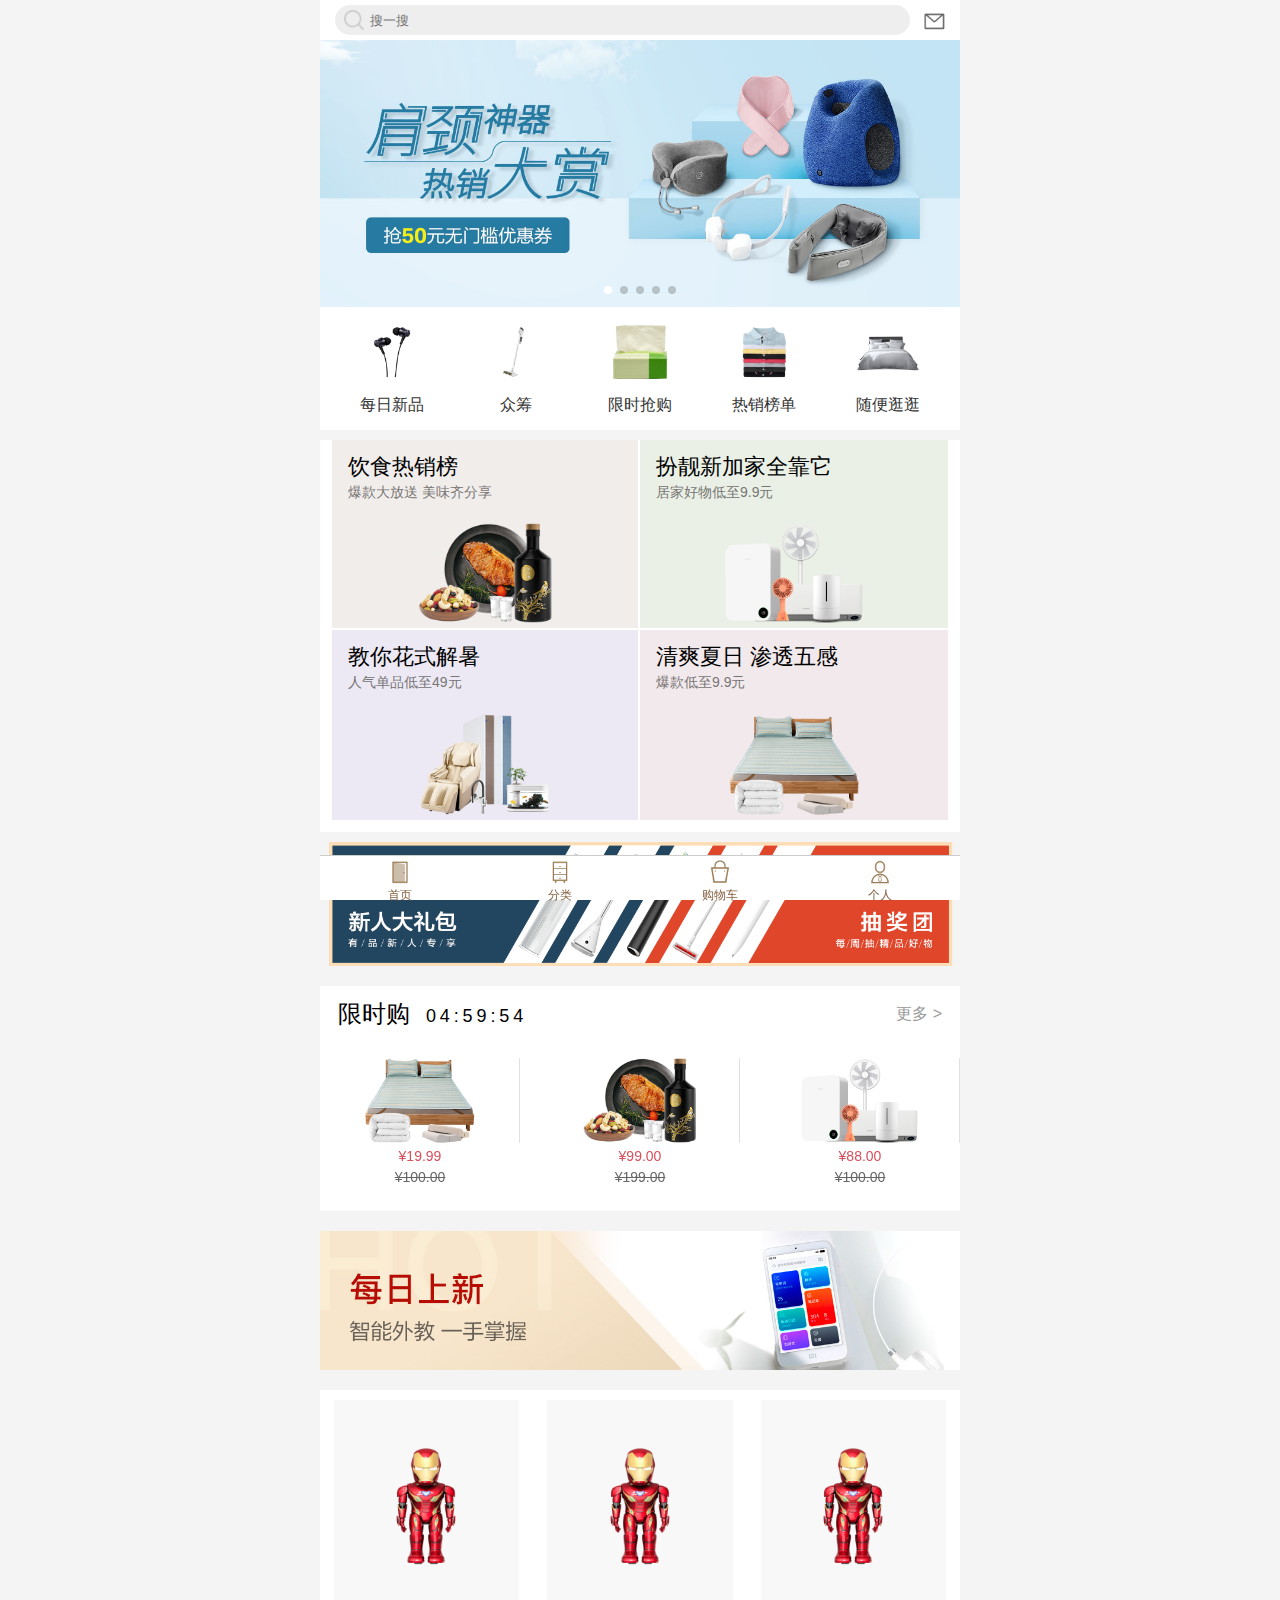
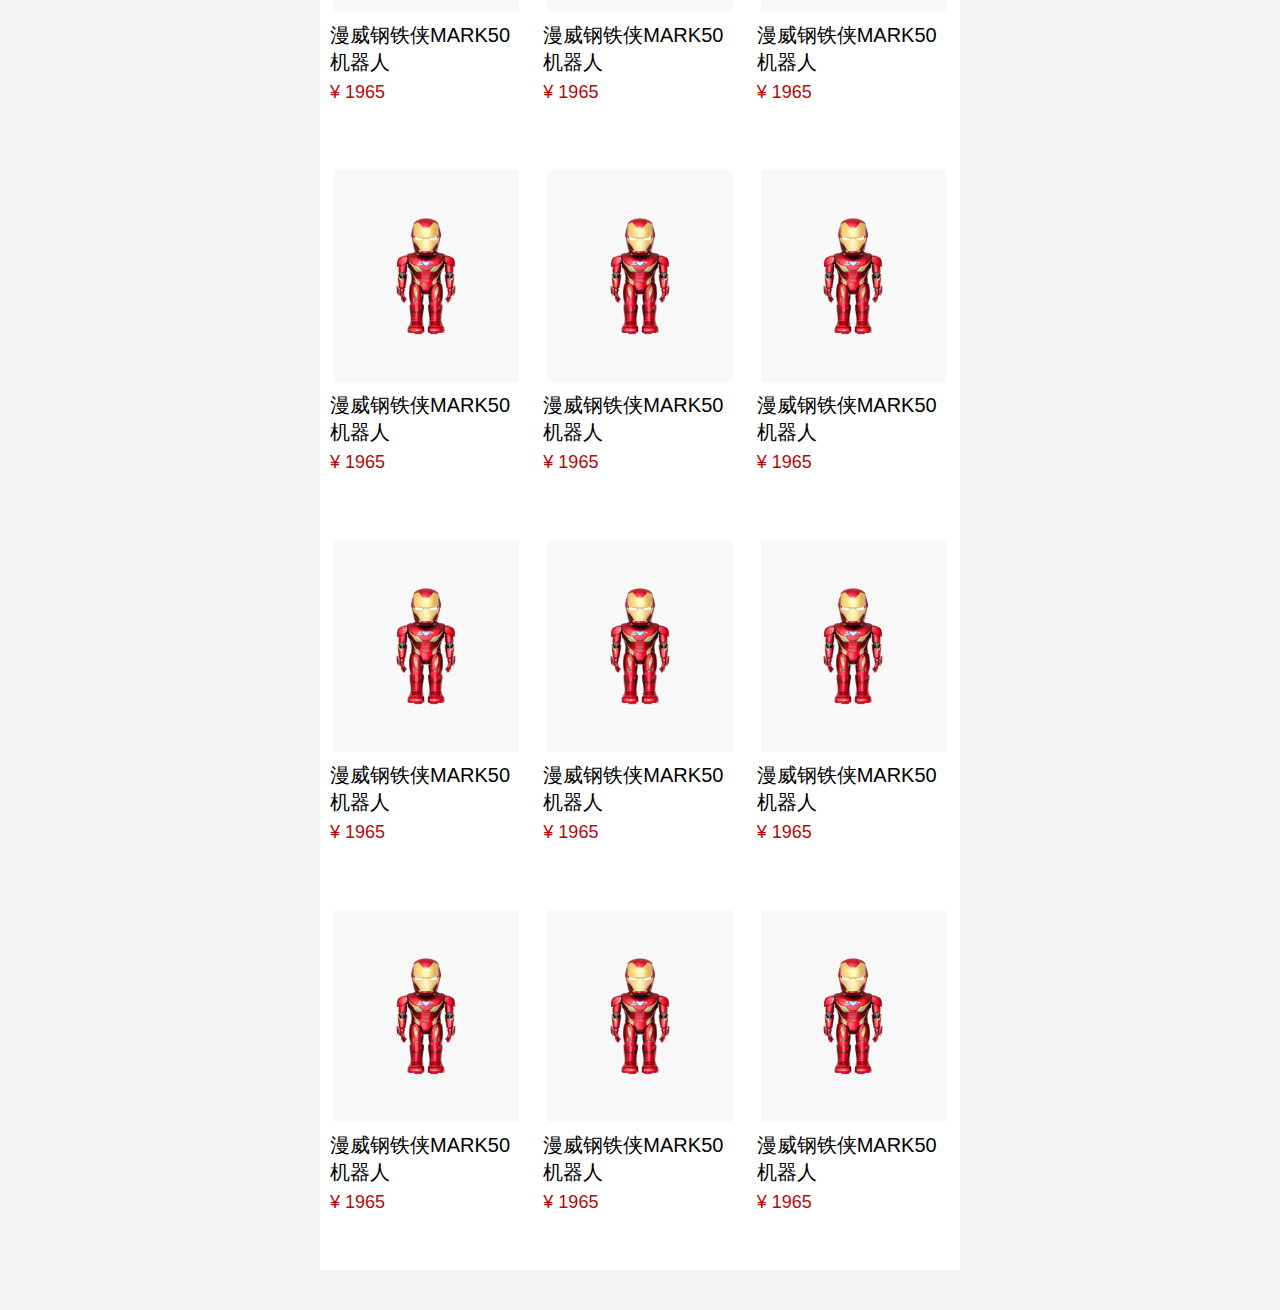
<file: index.html>
<!DOCTYPE html>
<html lang="en">

<head>
	<meta charset="UTF-8">
	<!-- 
		user-scalable 是否缩放
		width=device-width 布局视口与可见视口宽度相同
		initial-scale 初始缩放比列
	 -->
	<meta name="viewport"
		content="width=device-width,user-scalable=no,initial-scale=1.0,maximum-scale=1.0,minimum-scale=1.0" />
	<title>首页</title>
	<link rel="stylesheet" type="text/css" href="./style/base.css">
	<link rel="stylesheet" href="./style/swiper.min.css">
	<link rel="stylesheet" type="text/css" href="./style/index.css">
</head>

<body>
	<div id="layout">
		<!-- 头部 -->
		<header class="header">
			<div class="header_box">
				<form action="#" class="form">
					<span class="icon_search"></span>
					<input type="searchs" placeholder="搜一搜">
				</form>
				<a href="javascript:;" class="navigator-msg-img">
					<img src="./images/std_titlebar_home_message.png" alt="">
				</a>
			</div>
		</header>
		<!-- 轮播图 -->
		<div class="banner swiper-container" id="swiper1">
			<ul class="clearfix swiper-wrapper">
				<li class="swiper-slide"><a href="#"><img src="./images/banner01.jpg" alt=""></a></li>
				<li class="swiper-slide"><a href="#"><img src="./images/banner02.jpg" alt=""></a></li>
				<li class="swiper-slide"><a href="#"><img src="./images/banner03.jpg" alt=""></a></li>
				<li class="swiper-slide"><a href="#"><img src="./images/banner04.jpg" alt=""></a></li>
				<li class="swiper-slide"><a href="#"><img src="./images/banner05.jpg" alt=""></a></li>
			</ul>
			<div class="swiper-pagination" style="width: 100px;float: right">
				<li></li>
				<li></li>
				<li></li>
				<li></li>
				<li></li>
			</div>
			<!--分页器-->
		</div>
		<nav class="nav">
			<ul class="item-tab clearfix">
				<li>
					<a href="#">
						<img src="./images/img-tab01.png" alt="">
						<span>每日新品</span>
					</a>
				</li>
				<li>
					<a href="#">
						<img src="./images/img-tab02.png" alt="">
						<span>众筹</span>
					</a>
				</li>
				<li>
					<a href="#">
						<img src="./images/img-tab03.png" alt="">
						<span>限时抢购</span>
					</a>
				</li>
				<li>
					<a href="#">
						<img src="./images/img-tab04.png" alt="">
						<span>热销榜单</span>
					</a>
				</li>
				<li>
					<a href="#">
						<img src="./images/img-tab05.png" alt="">
						<span>随便逛逛</span>
					</a>
				</li>
			</ul>
		</nav>
		<!-- 商品主体 -->
		<div class="main">
			<!-- 主体分类 -->
			<div class="main-classify">
				<div class="main-item clearfix">
					<div class="main-item-box">
						<h3>饮食热销榜</h3>
						<span>爆款大放送&nbsp;美味齐分享</span>
						<img src="./images/main-top-02.png" alt="">
					</div>
					<div class="main-item-box">
						<h3>扮靓新加家全靠它</h3>
						<span>居家好物低至9.9元</span>
						<img src="./images/main-top-03.png"" alt="">
					</div>
					<div class=" main-item-box">
						<h3>教你花式解暑</h3>
						<span>人气单品低至49元</span>
						<img src="./images/main-top-04.png"" alt="">
					</div>
					<div class=" main-item-box">
						<h3>清爽夏日&nbsp;渗透五感</h3>
						<span>爆款低至9.9元</span>
						<img src="./images/main-top-01.png"" alt="">
					</div>
				</div>
			</div>
			<!-- 广告 -->
			<div class=" main-advertising">
						<img src="./images/main-advertising.png" alt="">
			</div>
					<!-- 限时购 -->
					<section class="product_box">
						<!-- 头部 -->
						<div class="product_box_tit clearfix">
							<div class="f_left">
								<span class="sk_name">限时购</span>
								<!-- <div class="sk_tit_time">
								<i></i>
								<span>09点场</span>
							</div> -->
								<div class="sk_time">
									<span>0</span>
									<span>0</span>
									<span>:</span>
									<span>0</span>
									<span>0</span>
									<span>:</span>
									<span>0</span>
									<span>0</span>
								</div>
							</div>
							<div class="f_right more">更多&nbsp;>
							</div>
						</div>
						<!-- 内容 -->
						<div class="product_box_con swiper-container" id="swiper2">
							<ul class="clearfix swiper-wrapper">
								<li class="swiper-slide">
									<a href="javascript:;"><img src="./images/main-top-01.png" alt=""></a>
									<p>&yen;19.99</p>
									<p>&yen;100.00</p>
								</li>
								<li class="swiper-slide">
									<a href="javascript:;"><img src="./images/main-top-02.png" alt=""></a>
									<p>&yen;99.00</p>
									<p>&yen;199.00</p>
								</li>
								<li class="swiper-slide">
									<a href="javascript:;"><img src="./images/main-top-03.png" alt=""></a>
									<p>&yen;88.00</p>
									<p>&yen;100.00</p>
								</li>
								<li class="swiper-slide">
									<a href="javascript:;"><img src="./images/main-top-04.png" alt=""></a>
									<p>&yen;10.00</p>
									<p>&yen;100.00</p>
								</li>
								<li class="swiper-slide">
									<a href="javascript:;"><img src="./images/main-top-01.png" alt=""></a>
									<p>&yen;10.00</p>
									<p>&yen;100.00</p>
								</li>
								<li class="swiper-slide">
									<a href="javascript:;"><img src="./images/main-top-01.png" alt=""></a>
									<p>&yen;10.00</p>
									<p>&yen;100.00</p>
								</li>
							</ul>
						</div>
					</section>
					<div class=" main-advertising">
						<img src="./images/main-advertising2.png" alt="">
					</div>
					<section class="product-main">
						<ul>
							<li>
								<div class="product-bg">
									<div class="product-img"></div>
								</div>
								<div class="product-tit">漫威钢铁侠MARK50机器人</div>
								<!-- 价格 -->
								<span class="product-price">
									&yen;&nbsp;1965
								</span>
							</li>
							<li>
								<div class="product-bg">
									<div class="product-img"></div>
								</div>
								<div class="product-tit">漫威钢铁侠MARK50机器人</div>
								<!-- 价格 -->
								<span class="product-price">
									&yen;&nbsp;1965
								</span>
							</li>
							<li>
								<div class="product-bg">
									<div class="product-img"></div>
								</div>
								<div class="product-tit">漫威钢铁侠MARK50机器人</div>
								<!-- 价格 -->
								<span class="product-price">
									&yen;&nbsp;1965
								</span>
							</li>
							<li>
								<div class="product-bg">
									<div class="product-img"></div>
								</div>
								<div class="product-tit">漫威钢铁侠MARK50机器人</div>
								<!-- 价格 -->
								<span class="product-price">
									&yen;&nbsp;1965
								</span>
							</li>
							<li>
								<div class="product-bg">
									<div class="product-img"></div>
								</div>
								<div class="product-tit">漫威钢铁侠MARK50机器人</div>
								<!-- 价格 -->
								<span class="product-price">
									&yen;&nbsp;1965
								</span>
							</li>
							<li>
								<div class="product-bg">
									<div class="product-img"></div>
								</div>
								<div class="product-tit">漫威钢铁侠MARK50机器人</div>
								<!-- 价格 -->
								<span class="product-price">
									&yen;&nbsp;1965
								</span>
							</li>
						</ul>
					</section>
					<section class="product-main">
						<ul>
							<li>
								<div class="product-bg">
									<div class="product-img"></div>
								</div>
								<div class="product-tit">漫威钢铁侠MARK50机器人</div>
								<!-- 价格 -->
								<span class="product-price">
									&yen;&nbsp;1965
								</span>
							</li>
							<li>
								<div class="product-bg">
									<div class="product-img"></div>
								</div>
								<div class="product-tit">漫威钢铁侠MARK50机器人</div>
								<!-- 价格 -->
								<span class="product-price">
									&yen;&nbsp;1965
								</span>
							</li>
							<li>
								<div class="product-bg">
									<div class="product-img"></div>
								</div>
								<div class="product-tit">漫威钢铁侠MARK50机器人</div>
								<!-- 价格 -->
								<span class="product-price">
									&yen;&nbsp;1965
								</span>
							</li>
							<li>
								<div class="product-bg">
									<div class="product-img"></div>
								</div>
								<div class="product-tit">漫威钢铁侠MARK50机器人</div>
								<!-- 价格 -->
								<span class="product-price">
									&yen;&nbsp;1965
								</span>
							</li>
							<li>
								<div class="product-bg">
									<div class="product-img"></div>
								</div>
								<div class="product-tit">漫威钢铁侠MARK50机器人</div>
								<!-- 价格 -->
								<span class="product-price">
									&yen;&nbsp;1965
								</span>
							</li>
							<li>
								<div class="product-bg">
									<div class="product-img"></div>
								</div>
								<div class="product-tit">漫威钢铁侠MARK50机器人</div>
								<!-- 价格 -->
								<span class="product-price">
									&yen;&nbsp;1965
								</span>
							</li>
						</ul>
					</section>
				
		</main>
		<footer class="m-footer">
			<div class="m-footer-box">
				<div class="tabbar-item">
					<a href="./index.html">
						<i class="tab-01"></i>
						<span>首页</span>
					</a>
					<a href="./category.html">
						<i class="tab-02"></i>
						<span>分类</span>
					</a>
					<a href="javascript;;">
						<i class="tab-03"></i>
						<span>购物车</span>
					</a>
					<a href="./mine.html">
						<i class="tab-04"></i>
						<span>个人</span>
					</a>
					
				</div>
			</div>
		</footer>
	</div>





	<script src="js/swiper.min.js"> </script>
	<script src="js/common.js"></script>
	<script src="js/index.js"></script>

</body>

</html>
</file>
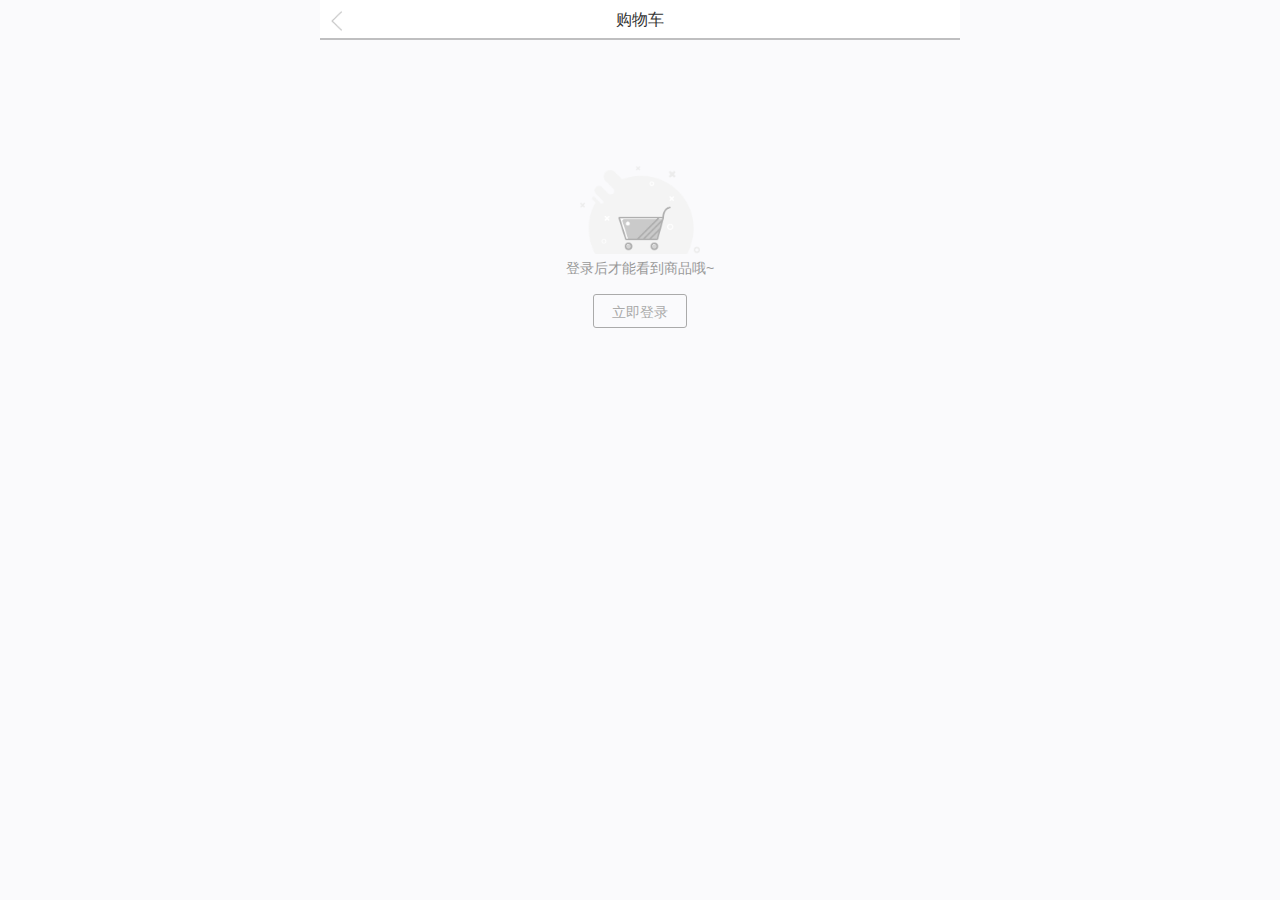
<file: cart.html>
<!DOCTYPE html>
<html lang="en">
<head>
    <meta charset="UTF-8">
    <meta name="viewport"
    content="width=device-width,user-scalable=no,initial-scale=1.0,maximum-scale=1.0,minimum-scale=1.0" />
    <meta http-equiv="X-UA-Compatible" content="ie=edge">
    <title>购物车</title>
    <link rel="stylesheet" href="./style/base.css">
    <link rel="stylesheet" href="./style/cart.css">
</head>
<body>
    <div class="cart-container">
        <header>
            <i><a href="./index.html"></a></i>
            购物车
        </header>
       <main>
           <i></i>
           <p>登录后才能看到商品哦~</p>
           <div class="button">
                <a href="./login.html">立即登录</a>   
            </div>
       </main>
    </div>


</body>
</html>
</file>
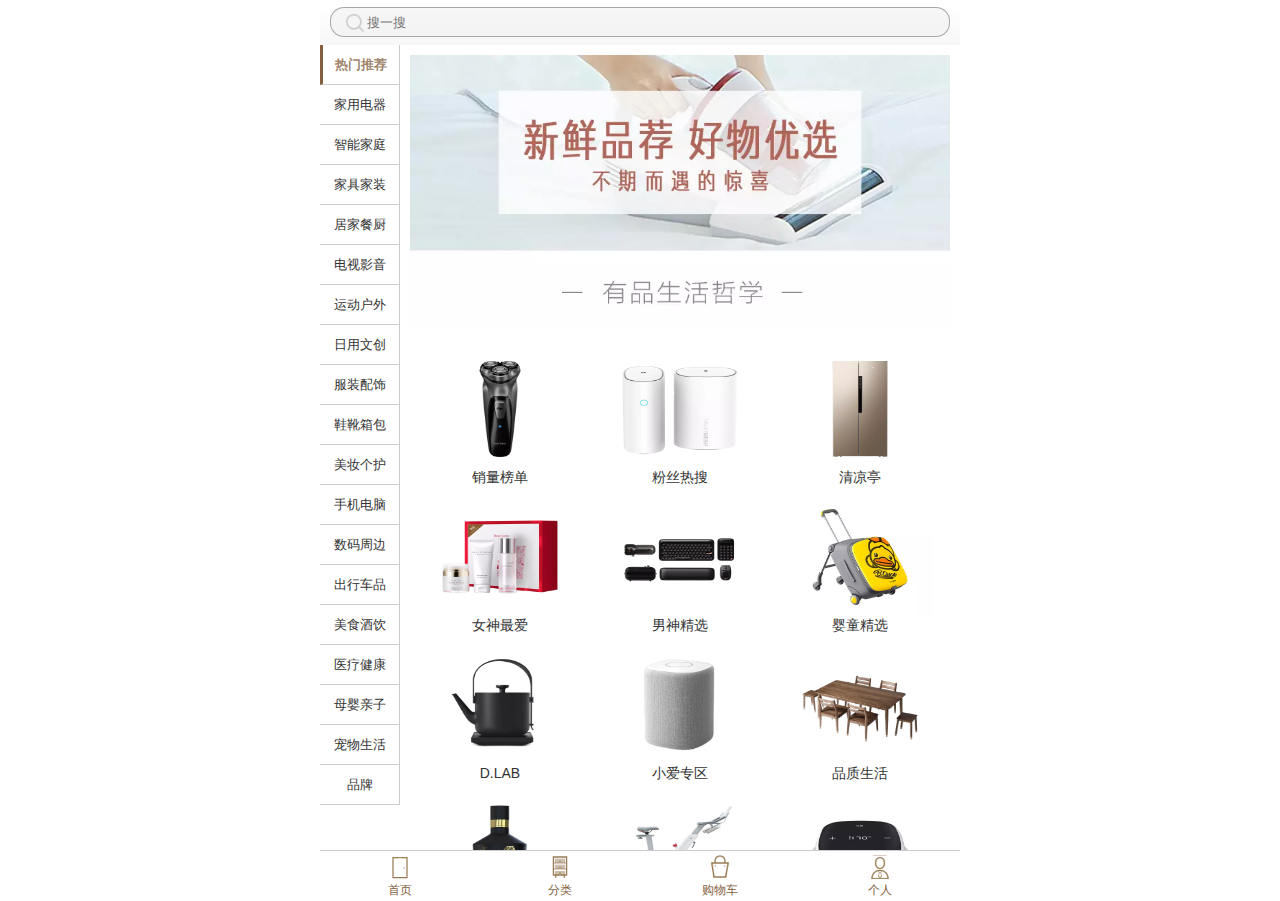
<file: category.html>
<!DOCTYPE html>
<html lang="en">
<head>
	<meta charset="UTF-8">
	<meta name="viewport" content="width=device-width,initial-scale=1.0,maximum-scale=1.0,minimum-scale=1.0,user-scalable=no">
	<title>商品分类</title>
	<link rel="stylesheet" type="text/css" href="style/base.css">
	<link rel="stylesheet" type="text/css" href="style/category.css">
</head>
<body>
	<!-- 顶部通栏 -->
	<header class="hm_topBar">
		<a href="#" class="icon_search"></a>
		<form action="#">
			<input type="search" placeholder="搜一搜">
		</form>
		<!-- <a href="#" class="icon_menu"></a> -->
	</header>
	<div class="hm_category">
		<!-- 一级分类 -->
		<div class="hm_category_left">
			<ul>
				<li class="now"><a href="javascript:;">热门推荐</a></li>
				<li class=""><a href="javascript:;">家用电器</a></li>
				<li class=""><a href="javascript:;">智能家庭</a></li>
				<li class=""><a href="javascript:;">家具家装</a></li>
				<li class=""><a href="javascript:;">居家餐厨</a></li>
				<li class=""><a href="javascript:;">电视影音</a></li>
				<li class=""><a href="javascript:;">运动户外</a></li>
				<li class=""><a href="javascript:;">日用文创</a></li>
				<li class=""><a href="javascript:;">服装配饰</a></li>
				<li class=""><a href="javascript:;">鞋靴箱包</a></li>
				<li class=""><a href="javascript:;">美妆个护</a></li>
				<li class=""><a href="javascript:;">手机电脑</a></li>
				<li class=""><a href="javascript:;">数码周边</a></li>
				<li class=""><a href="javascript:;">出行车品</a></li>
				<li class=""><a href="javascript:;">美食酒饮</a></li>
				<li class=""><a href="javascript:;">医疗健康</a></li>
				<li class=""><a href="javascript:;">母婴亲子</a></li>
				<li class=""><a href="javascript:;">宠物生活</a></li>
				<li class=""><a href="javascript:;">品牌</a></li>
			</ul>
		</div>
		<!-- 二级分类 -->
		<div class="hm_category_right">
			<div class="hm_category_right_box">
				<a href="#" class="banner">
					<img src="images/banner_1.jpg" alt="">
				</a>
				<div class="hot_cat">
					<ul class="clearfix">
						<li>
							<a href="#">
								<img src="images/nv-01.jpg" alt="">
								<p>销量榜单</p>
							</a>
						</li>
						<li>
							<a href="#">
								<img src="images/nv-02.jpg" alt="">
								<p>粉丝热搜</p>
							</a>
						</li>
						<li>
							<a href="#">
								<img src="images/nv-03.jpg" alt="">
								<p>清凉亭</p>
							</a>
						</li>
						<li>
							<a href="#">
								<img src="images/nv-04.jpg" alt="">
								<p>女神最爱</p>
							</a>
						</li>
						<li>
							<a href="#">
								<img src="images/nv-05.jpg" alt="">
								<p>男神精选</p>
							</a>
						</li>
						<li>
							<a href="#">
								<img src="images/nv-06.jpg" alt="">
								<p>婴童精选</p>
							</a>
						</li>
						<li>
							<a href="#">
								<img src="images/nv-07.jpg" alt="">
								<p>D.LAB</p>
							</a>
						</li>
						<li>
							<a href="#">
								<img src="images/nv-08.jpg" alt="">
								<p>小爱专区</p>
							</a>
						</li>
						<li>
							<a href="#">
								<img src="images/nv-09.jpg" alt="">
								<p>品质生活</p>
							</a>
						</li>
						<li>
							<a href="#">
								<img src="images/nv-10.jpg" alt="">
								<p>美酒佳酿</p>
							</a>
						</li>
						<li>
							<a href="#">
								<img src="images/nv-11.jpg" alt="">
								<p>运动健身</p>
							</a>
						</li>
						<li>
							<a href="#">
								<img src="images/nv-12.jpg" alt="">
								<p>健康生活</p>
							</a>
						</li>
					</ul>
				</div>
			</div>
		</div>
		<div class="hm_category_right">
			<div class="hm_category_right_box">
				<a href="#" class="banner">
					<img src="images/banner_2.jpg" alt="">
				</a>
				<div class="hot_cat">
					<ul class="clearfix">
						<li>
							<a href="#">
								<img src="images/nv-01.jpg" alt="">
								<p>销量榜单</p>
							</a>
						</li>
						<li>
							<a href="#">
								<img src="images/nv-02.jpg" alt="">
								<p>粉丝热搜</p>
							</a>
						</li>
						<li>
							<a href="#">
								<img src="images/nv-03.jpg" alt="">
								<p>清凉亭</p>
							</a>
						</li>
						<li>
							<a href="#">
								<img src="images/nv-04.jpg" alt="">
								<p>女神最爱</p>
							</a>
						</li>
						<li>
							<a href="#">
								<img src="images/nv-05.jpg" alt="">
								<p>男神精选</p>
							</a>
						</li>
						<li>
							<a href="#">
								<img src="images/nv-06.jpg" alt="">
								<p>婴童精选</p>
							</a>
						</li>
						<li>
							<a href="#">
								<img src="images/nv-07.jpg" alt="">
								<p>D.LAB</p>
							</a>
						</li>
						<li>
							<a href="#">
								<img src="images/nv-08.jpg" alt="">
								<p>小爱专区</p>
							</a>
						</li>
						<li>
							<a href="#">
								<img src="images/nv-09.jpg" alt="">
								<p>品质生活</p>
							</a>
						</li>
						<li>
							<a href="#">
								<img src="images/nv-10.jpg" alt="">
								<p>美酒佳酿</p>
							</a>
						</li>
						<li>
							<a href="#">
								<img src="images/nv-11.jpg" alt="">
								<p>运动健身</p>
							</a>
						</li>
						<li>
							<a href="#">
								<img src="images/nv-12.jpg" alt="">
								<p>健康生活</p>
							</a>
						</li>
					</ul>
				</div>
			</div>
		</div>
		<div class="hm_category_right">
			<div class="hm_category_right_box">
				<a href="#" class="banner">
					<img src="images/banner_3.jpg" alt="">
				</a>
				<div class="hot_cat">
					<ul class="clearfix">
						<li>
							<a href="#">
								<img src="images/nv-01.jpg" alt="">
								<p>销量榜单</p>
							</a>
						</li>
						<li>
							<a href="#">
								<img src="images/nv-02.jpg" alt="">
								<p>粉丝热搜</p>
							</a>
						</li>
						<li>
							<a href="#">
								<img src="images/nv-03.jpg" alt="">
								<p>清凉亭</p>
							</a>
						</li>
						<li>
							<a href="#">
								<img src="images/nv-04.jpg" alt="">
								<p>女神最爱</p>
							</a>
						</li>
						<li>
							<a href="#">
								<img src="images/nv-05.jpg" alt="">
								<p>男神精选</p>
							</a>
						</li>
						<li>
							<a href="#">
								<img src="images/nv-06.jpg" alt="">
								<p>婴童精选</p>
							</a>
						</li>
						<li>
							<a href="#">
								<img src="images/nv-07.jpg" alt="">
								<p>D.LAB</p>
							</a>
						</li>
						<li>
							<a href="#">
								<img src="images/nv-08.jpg" alt="">
								<p>小爱专区</p>
							</a>
						</li>
						<li>
							<a href="#">
								<img src="images/nv-09.jpg" alt="">
								<p>品质生活</p>
							</a>
						</li>
						<li>
							<a href="#">
								<img src="images/nv-10.jpg" alt="">
								<p>美酒佳酿</p>
							</a>
						</li>
						<li>
							<a href="#">
								<img src="images/nv-11.jpg" alt="">
								<p>运动健身</p>
							</a>
						</li>
						<li>
							<a href="#">
								<img src="images/nv-12.jpg" alt="">
								<p>健康生活</p>
							</a>
						</li>
					</ul>
				</div>
			</div>
		</div>
		<div class="hm_category_right">
			<div class="hm_category_right_box">
				<a href="#" class="banner">
					<img src="images/banner_4.jpg" alt="">
				</a>
				<div class="hot_cat">
					<ul class="clearfix">
						<li>
							<a href="#">
								<img src="images/nv-01.jpg" alt="">
								<p>销量榜单</p>
							</a>
						</li>
						<li>
							<a href="#">
								<img src="images/nv-02.jpg" alt="">
								<p>粉丝热搜</p>
							</a>
						</li>
						<li>
							<a href="#">
								<img src="images/nv-03.jpg" alt="">
								<p>清凉亭</p>
							</a>
						</li>
						<li>
							<a href="#">
								<img src="images/nv-04.jpg" alt="">
								<p>女神最爱</p>
							</a>
						</li>
						<li>
							<a href="#">
								<img src="images/nv-05.jpg" alt="">
								<p>男神精选</p>
							</a>
						</li>
						<li>
							<a href="#">
								<img src="images/nv-06.jpg" alt="">
								<p>婴童精选</p>
							</a>
						</li>
						<li>
							<a href="#">
								<img src="images/nv-07.jpg" alt="">
								<p>D.LAB</p>
							</a>
						</li>
						<li>
							<a href="#">
								<img src="images/nv-08.jpg" alt="">
								<p>小爱专区</p>
							</a>
						</li>
						<li>
							<a href="#">
								<img src="images/nv-09.jpg" alt="">
								<p>品质生活</p>
							</a>
						</li>
						<li>
							<a href="#">
								<img src="images/nv-10.jpg" alt="">
								<p>美酒佳酿</p>
							</a>
						</li>
						<li>
							<a href="#">
								<img src="images/nv-11.jpg" alt="">
								<p>运动健身</p>
							</a>
						</li>
						<li>
							<a href="#">
								<img src="images/nv-12.jpg" alt="">
								<p>健康生活</p>
							</a>
						</li>
					</ul>
				</div>
			</div>
		</div>
		<div class="hm_category_right">
			<div class="hm_category_right_box">
				<a href="#" class="banner">
					<img src="images/banner_5.jpg" alt="">
				</a>
				<div class="hot_cat">
					<ul class="clearfix">
						<li>
							<a href="#">
								<img src="images/nv-01.jpg" alt="">
								<p>销量榜单</p>
							</a>
						</li>
						<li>
							<a href="#">
								<img src="images/nv-02.jpg" alt="">
								<p>粉丝热搜</p>
							</a>
						</li>
						<li>
							<a href="#">
								<img src="images/nv-03.jpg" alt="">
								<p>清凉亭</p>
							</a>
						</li>
						<li>
							<a href="#">
								<img src="images/nv-04.jpg" alt="">
								<p>女神最爱</p>
							</a>
						</li>
						<li>
							<a href="#">
								<img src="images/nv-05.jpg" alt="">
								<p>男神精选</p>
							</a>
						</li>
						<li>
							<a href="#">
								<img src="images/nv-06.jpg" alt="">
								<p>婴童精选</p>
							</a>
						</li>
						<li>
							<a href="#">
								<img src="images/nv-07.jpg" alt="">
								<p>D.LAB</p>
							</a>
						</li>
						<li>
							<a href="#">
								<img src="images/nv-08.jpg" alt="">
								<p>小爱专区</p>
							</a>
						</li>
						<li>
							<a href="#">
								<img src="images/nv-09.jpg" alt="">
								<p>品质生活</p>
							</a>
						</li>
						<li>
							<a href="#">
								<img src="images/nv-10.jpg" alt="">
								<p>美酒佳酿</p>
							</a>
						</li>
						<li>
							<a href="#">
								<img src="images/nv-11.jpg" alt="">
								<p>运动健身</p>
							</a>
						</li>
						<li>
							<a href="#">
								<img src="images/nv-12.jpg" alt="">
								<p>健康生活</p>
							</a>
						</li>
					</ul>
				</div>
			</div>
		</div>
		<div class="hm_category_right">
			<div class="hm_category_right_box">
				<a href="#" class="banner">
					<img src="images/banner_6.jpg" alt="">
				</a>
				<div class="hot_cat">
					<ul class="clearfix">
						<li>
							<a href="#">
								<img src="images/nv-01.jpg" alt="">
								<p>销量榜单</p>
							</a>
						</li>
						<li>
							<a href="#">
								<img src="images/nv-02.jpg" alt="">
								<p>粉丝热搜</p>
							</a>
						</li>
						<li>
							<a href="#">
								<img src="images/nv-03.jpg" alt="">
								<p>清凉亭</p>
							</a>
						</li>
						<li>
							<a href="#">
								<img src="images/nv-04.jpg" alt="">
								<p>女神最爱</p>
							</a>
						</li>
						<li>
							<a href="#">
								<img src="images/nv-05.jpg" alt="">
								<p>男神精选</p>
							</a>
						</li>
						<li>
							<a href="#">
								<img src="images/nv-06.jpg" alt="">
								<p>婴童精选</p>
							</a>
						</li>
						<li>
							<a href="#">
								<img src="images/nv-07.jpg" alt="">
								<p>D.LAB</p>
							</a>
						</li>
						<li>
							<a href="#">
								<img src="images/nv-08.jpg" alt="">
								<p>小爱专区</p>
							</a>
						</li>
						<li>
							<a href="#">
								<img src="images/nv-09.jpg" alt="">
								<p>品质生活</p>
							</a>
						</li>
						<li>
							<a href="#">
								<img src="images/nv-10.jpg" alt="">
								<p>美酒佳酿</p>
							</a>
						</li>
						<li>
							<a href="#">
								<img src="images/nv-11.jpg" alt="">
								<p>运动健身</p>
							</a>
						</li>
						<li>
							<a href="#">
								<img src="images/nv-12.jpg" alt="">
								<p>健康生活</p>
							</a>
						</li>
					</ul>
				</div>
			</div>
		</div>
		<div class="hm_category_right">
			<div class="hm_category_right_box">
				<a href="#" class="banner">
					<img src="images/banner_7.jpg" alt="">
				</a>
				<div class="hot_cat">
					<ul class="clearfix">
						<li>
							<a href="#">
								<img src="images/nv-01.jpg" alt="">
								<p>销量榜单</p>
							</a>
						</li>
						<li>
							<a href="#">
								<img src="images/nv-02.jpg" alt="">
								<p>粉丝热搜</p>
							</a>
						</li>
						<li>
							<a href="#">
								<img src="images/nv-03.jpg" alt="">
								<p>清凉亭</p>
							</a>
						</li>
						<li>
							<a href="#">
								<img src="images/nv-04.jpg" alt="">
								<p>女神最爱</p>
							</a>
						</li>
						<li>
							<a href="#">
								<img src="images/nv-05.jpg" alt="">
								<p>男神精选</p>
							</a>
						</li>
						<li>
							<a href="#">
								<img src="images/nv-06.jpg" alt="">
								<p>婴童精选</p>
							</a>
						</li>
						<li>
							<a href="#">
								<img src="images/nv-07.jpg" alt="">
								<p>D.LAB</p>
							</a>
						</li>
						<li>
							<a href="#">
								<img src="images/nv-08.jpg" alt="">
								<p>小爱专区</p>
							</a>
						</li>
						<li>
							<a href="#">
								<img src="images/nv-09.jpg" alt="">
								<p>品质生活</p>
							</a>
						</li>
						<li>
							<a href="#">
								<img src="images/nv-10.jpg" alt="">
								<p>美酒佳酿</p>
							</a>
						</li>
						<li>
							<a href="#">
								<img src="images/nv-11.jpg" alt="">
								<p>运动健身</p>
							</a>
						</li>
						<li>
							<a href="#">
								<img src="images/nv-12.jpg" alt="">
								<p>健康生活</p>
							</a>
						</li>
					</ul>
				</div>
			</div>
		</div>
		<div class="hm_category_right">
			<div class="hm_category_right_box">
				<a href="#" class="banner">
					<img src="images/banner_8.jpg" alt="">
				</a>
				<div class="hot_cat">
					<ul class="clearfix">
						<li>
							<a href="#">
								<img src="images/nv-01.jpg" alt="">
								<p>销量榜单</p>
							</a>
						</li>
						<li>
							<a href="#">
								<img src="images/nv-02.jpg" alt="">
								<p>粉丝热搜</p>
							</a>
						</li>
						<li>
							<a href="#">
								<img src="images/nv-03.jpg" alt="">
								<p>清凉亭</p>
							</a>
						</li>
						<li>
							<a href="#">
								<img src="images/nv-04.jpg" alt="">
								<p>女神最爱</p>
							</a>
						</li>
						<li>
							<a href="#">
								<img src="images/nv-05.jpg" alt="">
								<p>男神精选</p>
							</a>
						</li>
						<li>
							<a href="#">
								<img src="images/nv-06.jpg" alt="">
								<p>婴童精选</p>
							</a>
						</li>
						<li>
							<a href="#">
								<img src="images/nv-07.jpg" alt="">
								<p>D.LAB</p>
							</a>
						</li>
						<li>
							<a href="#">
								<img src="images/nv-08.jpg" alt="">
								<p>小爱专区</p>
							</a>
						</li>
						<li>
							<a href="#">
								<img src="images/nv-09.jpg" alt="">
								<p>品质生活</p>
							</a>
						</li>
						<li>
							<a href="#">
								<img src="images/nv-10.jpg" alt="">
								<p>美酒佳酿</p>
							</a>
						</li>
						<li>
							<a href="#">
								<img src="images/nv-11.jpg" alt="">
								<p>运动健身</p>
							</a>
						</li>
						<li>
							<a href="#">
								<img src="images/nv-12.jpg" alt="">
								<p>健康生活</p>
							</a>
						</li>
					</ul>
				</div>
			</div>
		</div>
		<div class="hm_category_right">
			<div class="hm_category_right_box">
				<a href="#" class="banner">
					<img src="images/banner_9.jpg" alt="">
				</a>
				<div class="hot_cat">
					<ul class="clearfix">
						<li>
							<a href="#">
								<img src="images/nv-01.jpg" alt="">
								<p>销量榜单</p>
							</a>
						</li>
						<li>
							<a href="#">
								<img src="images/nv-02.jpg" alt="">
								<p>粉丝热搜</p>
							</a>
						</li>
						<li>
							<a href="#">
								<img src="images/nv-03.jpg" alt="">
								<p>清凉亭</p>
							</a>
						</li>
						<li>
							<a href="#">
								<img src="images/nv-04.jpg" alt="">
								<p>女神最爱</p>
							</a>
						</li>
						<li>
							<a href="#">
								<img src="images/nv-05.jpg" alt="">
								<p>男神精选</p>
							</a>
						</li>
						<li>
							<a href="#">
								<img src="images/nv-06.jpg" alt="">
								<p>婴童精选</p>
							</a>
						</li>
						<li>
							<a href="#">
								<img src="images/nv-07.jpg" alt="">
								<p>D.LAB</p>
							</a>
						</li>
						<li>
							<a href="#">
								<img src="images/nv-08.jpg" alt="">
								<p>小爱专区</p>
							</a>
						</li>
						<li>
							<a href="#">
								<img src="images/nv-09.jpg" alt="">
								<p>品质生活</p>
							</a>
						</li>
						<li>
							<a href="#">
								<img src="images/nv-10.jpg" alt="">
								<p>美酒佳酿</p>
							</a>
						</li>
						<li>
							<a href="#">
								<img src="images/nv-11.jpg" alt="">
								<p>运动健身</p>
							</a>
						</li>
						<li>
							<a href="#">
								<img src="images/nv-12.jpg" alt="">
								<p>健康生活</p>
							</a>
						</li>
					</ul>
				</div>
			</div>
		</div>
		<div class="hm_category_right">
			<div class="hm_category_right_box">
				<a href="#" class="banner">
					<img src="images/banner_10.jpg" alt="">
				</a>
				<div class="hot_cat">
					<ul class="clearfix">
						<li>
							<a href="#">
								<img src="images/nv-01.jpg" alt="">
								<p>销量榜单</p>
							</a>
						</li>
						<li>
							<a href="#">
								<img src="images/nv-02.jpg" alt="">
								<p>粉丝热搜</p>
							</a>
						</li>
						<li>
							<a href="#">
								<img src="images/nv-03.jpg" alt="">
								<p>清凉亭</p>
							</a>
						</li>
						<li>
							<a href="#">
								<img src="images/nv-04.jpg" alt="">
								<p>女神最爱</p>
							</a>
						</li>
						<li>
							<a href="#">
								<img src="images/nv-05.jpg" alt="">
								<p>男神精选</p>
							</a>
						</li>
						<li>
							<a href="#">
								<img src="images/nv-06.jpg" alt="">
								<p>婴童精选</p>
							</a>
						</li>
						<li>
							<a href="#">
								<img src="images/nv-07.jpg" alt="">
								<p>D.LAB</p>
							</a>
						</li>
						<li>
							<a href="#">
								<img src="images/nv-08.jpg" alt="">
								<p>小爱专区</p>
							</a>
						</li>
						<li>
							<a href="#">
								<img src="images/nv-09.jpg" alt="">
								<p>品质生活</p>
							</a>
						</li>
						<li>
							<a href="#">
								<img src="images/nv-10.jpg" alt="">
								<p>美酒佳酿</p>
							</a>
						</li>
						<li>
							<a href="#">
								<img src="images/nv-11.jpg" alt="">
								<p>运动健身</p>
							</a>
						</li>
						<li>
							<a href="#">
								<img src="images/nv-12.jpg" alt="">
								<p>健康生活</p>
							</a>
						</li>
					</ul>
				</div>
			</div>
		</div>
		<div class="hm_category_right">
			<div class="hm_category_right_box">
				<a href="#" class="banner">
					<img src="images/banner_11.jpg" alt="">
				</a>
				<div class="hot_cat">
					<ul class="clearfix">
						<li>
							<a href="#">
								<img src="images/nv-01.jpg" alt="">
								<p>销量榜单</p>
							</a>
						</li>
						<li>
							<a href="#">
								<img src="images/nv-02.jpg" alt="">
								<p>粉丝热搜</p>
							</a>
						</li>
						<li>
							<a href="#">
								<img src="images/nv-03.jpg" alt="">
								<p>清凉亭</p>
							</a>
						</li>
						<li>
							<a href="#">
								<img src="images/nv-04.jpg" alt="">
								<p>女神最爱</p>
							</a>
						</li>
						<li>
							<a href="#">
								<img src="images/nv-05.jpg" alt="">
								<p>男神精选</p>
							</a>
						</li>
						<li>
							<a href="#">
								<img src="images/nv-06.jpg" alt="">
								<p>婴童精选</p>
							</a>
						</li>
						<li>
							<a href="#">
								<img src="images/nv-07.jpg" alt="">
								<p>D.LAB</p>
							</a>
						</li>
						<li>
							<a href="#">
								<img src="images/nv-08.jpg" alt="">
								<p>小爱专区</p>
							</a>
						</li>
						<li>
							<a href="#">
								<img src="images/nv-09.jpg" alt="">
								<p>品质生活</p>
							</a>
						</li>
						<li>
							<a href="#">
								<img src="images/nv-10.jpg" alt="">
								<p>美酒佳酿</p>
							</a>
						</li>
						<li>
							<a href="#">
								<img src="images/nv-11.jpg" alt="">
								<p>运动健身</p>
							</a>
						</li>
						<li>
							<a href="#">
								<img src="images/nv-12.jpg" alt="">
								<p>健康生活</p>
							</a>
						</li>
					</ul>
				</div>
			</div>
		</div>
		<div class="hm_category_right">
			<div class="hm_category_right_box">
				<a href="#" class="banner">
					<img src="images/banner_12.jpg" alt="">
				</a>
				<div class="hot_cat">
					<ul class="clearfix">
						<li>
							<a href="#">
								<img src="images/nv-01.jpg" alt="">
								<p>销量榜单</p>
							</a>
						</li>
						<li>
							<a href="#">
								<img src="images/nv-02.jpg" alt="">
								<p>粉丝热搜</p>
							</a>
						</li>
						<li>
							<a href="#">
								<img src="images/nv-03.jpg" alt="">
								<p>清凉亭</p>
							</a>
						</li>
						<li>
							<a href="#">
								<img src="images/nv-04.jpg" alt="">
								<p>女神最爱</p>
							</a>
						</li>
						<li>
							<a href="#">
								<img src="images/nv-05.jpg" alt="">
								<p>男神精选</p>
							</a>
						</li>
						<li>
							<a href="#">
								<img src="images/nv-06.jpg" alt="">
								<p>婴童精选</p>
							</a>
						</li>
						<li>
							<a href="#">
								<img src="images/nv-07.jpg" alt="">
								<p>D.LAB</p>
							</a>
						</li>
						<li>
							<a href="#">
								<img src="images/nv-08.jpg" alt="">
								<p>小爱专区</p>
							</a>
						</li>
						<li>
							<a href="#">
								<img src="images/nv-09.jpg" alt="">
								<p>品质生活</p>
							</a>
						</li>
						<li>
							<a href="#">
								<img src="images/nv-10.jpg" alt="">
								<p>美酒佳酿</p>
							</a>
						</li>
						<li>
							<a href="#">
								<img src="images/nv-11.jpg" alt="">
								<p>运动健身</p>
							</a>
						</li>
						<li>
							<a href="#">
								<img src="images/nv-12.jpg" alt="">
								<p>健康生活</p>
							</a>
						</li>
					</ul>
				</div>
			</div>
		</div>
	</div>
	<footer class="m-footer">
		<div class="m-footer-box">
			<div class="tabbar-item">
				<a href="./index.html">
					<i class="tab-01"></i>
					<span>首页</span>
				</a>
				<a href="./category.html">
					<i class="tab-02"></i>
					<span>分类</span>
				</a>
				<a href="javascript;;">
					<i class="tab-03"></i>
					<span>购物车</span>
				</a>
				<a href="./mine.html">
					<i class="tab-04"></i>
					<span>个人</span>
				</a>
				
			</div>
		</div>
	</footer>
	<script type="text/javascript" src="js/common.js"></script>
	<script type="text/javascript" src="js/swipe.js"></script>
	<script type="text/javascript" src="js/category.js"></script>
</body>
</html>
</file>
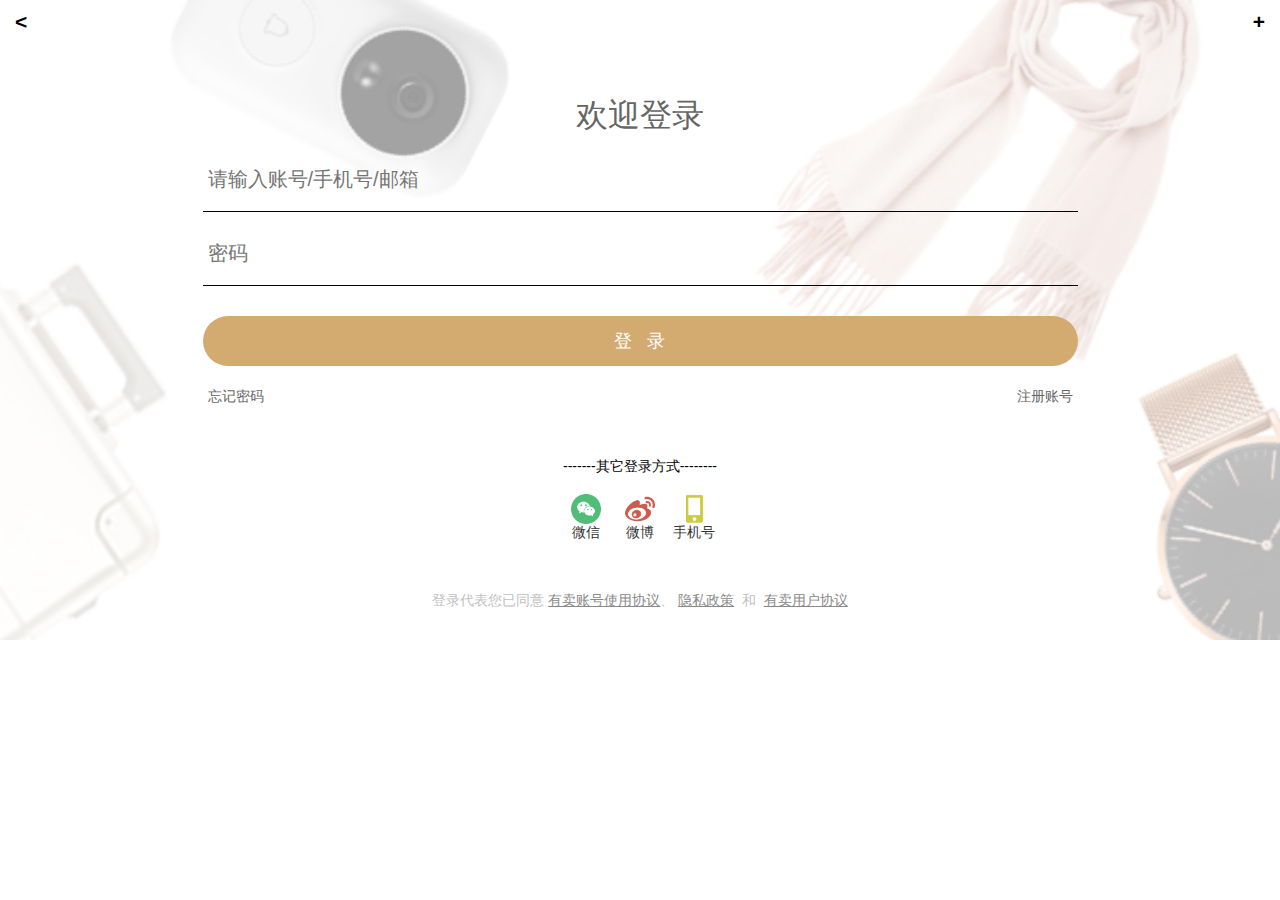
<file: login.html>
<!DOCTYPE html>
<html lang="en">
<head>
	<meta charset="UTF-8">
	<!-- 
		user-scalable 是否缩放
		width=device-width 布局视口与可见视口宽度相同
		initial-scale 初始缩放比列
	 -->
	<meta name="viewport" content="width=device-width,user-scalable=no,initial-scale=1.0,maximum-scale=1.0,minimum-scale=1.0"/>
	<title>登录</title>
	<link rel="stylesheet" type="text/css" href="./style/base.css">
	<link rel="stylesheet" type="text/css" href="./style/login.css">
</head>
<body>
	<!-- 登录页面主体 -->
	<div class="ym_layout">
		<!-- 头部 -->
		<div class="ym_header clearfix" >
			<h2 class="f_left">&lt;</h2>
			<h2 class="f_right">+</h2>
		</div>
		<!-- 中间表单 -->
		<div class="ym_main">
			<div class="ym_title">
				<p>欢迎登录</p>
			</div>
			<div class="ym_form">
				<input type="text" placeholder="请输入账号/手机号/邮箱"
				class="user">
				<input type="text" placeholder="密码" class="pwd">
			</div>
			<div class="ym_sign">
				<button>登&nbsp;&nbsp;&nbsp;录</button>
			</div>
			<span class="ym_other clearfix">
				<span class="f_left">忘记密码</span>
				<span class="f_right">注册账号</span>
			</span>
		</div>
		<!-- 第三方登录 -->
		<div class="ym_quick">
			<div class="quick_header">
				<p>-------其它登录方式--------</p>
			</div>
			<div class="login-links">
				<a href="#" title="微信登录">
					<i><img src="./images/weixin.png" alt=""></i>
					微信
				</a>
				<a href="#" title="微博登录">
					<i><img src="./images/weibo.png" alt=""></i>
					微博
				</a>
				<a href="#" title="手机号登录">
					<i><img src="./images/shouji.png" alt=""></i>
					手机号
				</a>
			</div>
		</div>
		<div class="footer">
			<p>
				登录代表您已同意
				<a href="#">有卖账号使用协议</a>、
				<a href="#">隐私政策</a>
				&nbsp;和&nbsp;
				<a href="#">有卖用户协议</a>
			</p>
		</div>
	</div>
</body>
</html>
</file>
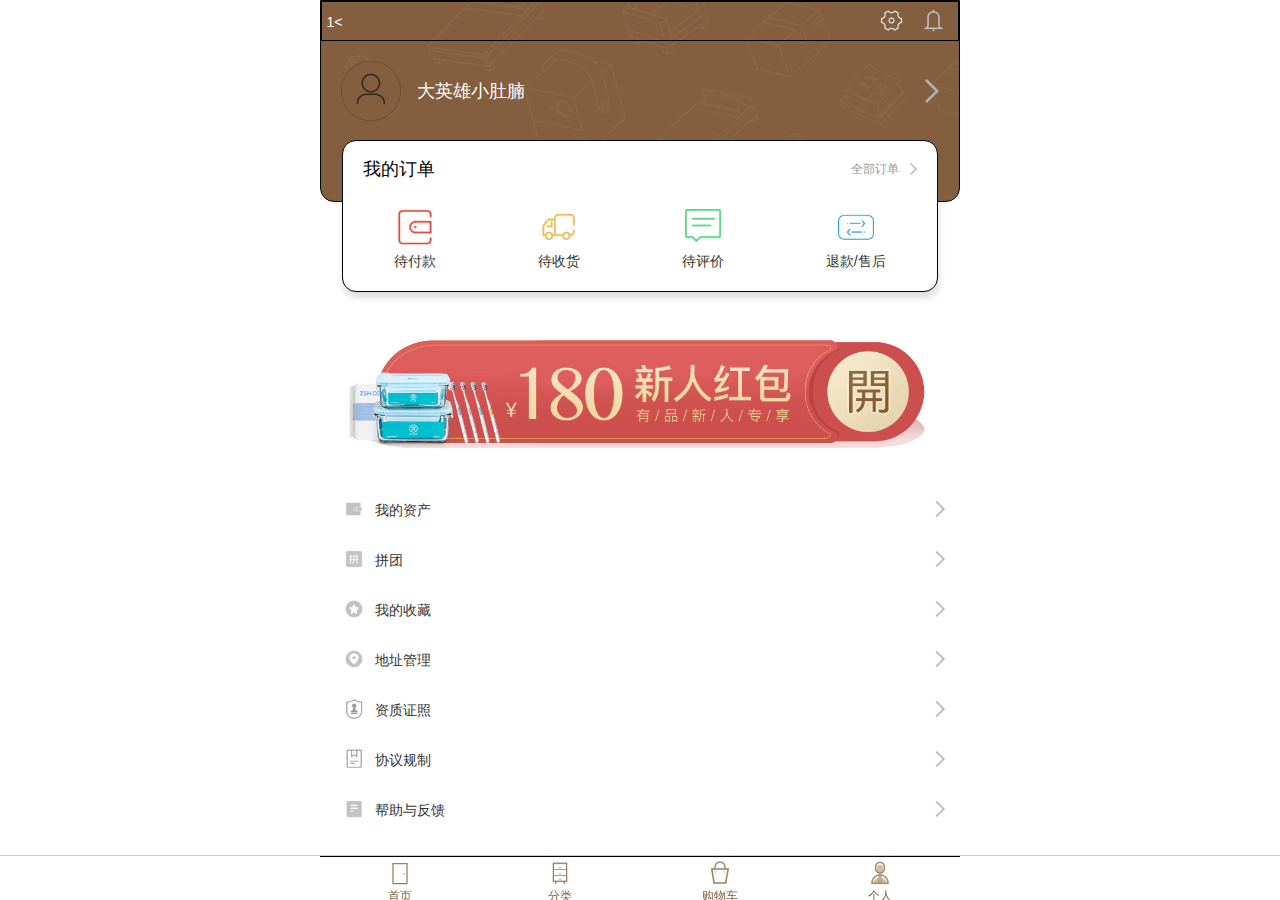
<file: mine.html>
<!DOCTYPE html>
<html lang="en">

<head>
	<meta charset="UTF-8">
	<!-- 
		user-scalable 是否缩放
		width=device-width 布局视口与可见视口宽度相同
		initial-scale 初始缩放比列
	 -->
	<meta name="viewport"
		content="width=device-width,user-scalable=no,initial-scale=1.0,maximum-scale=1.0,minimum-scale=1.0" />
	<title>个人中心</title>
	<link rel="stylesheet" type="text/css" href="./style/base.css">
	<link rel="stylesheet" type="text/css" href="./style/mine.css">
</head>

<body>

	<div id="mine">
		<!-- 主体 -->
		<div class="m-container">
			<div class="m-box">
				<!-- 头部 -->
				<header>
					<div class="m-setting clearfix">
						<i class="f_left">1&lt;</i>
						<i><img src="./images/setting.png" alt=""></i>
						<i><img src="./images/icon_inform.png" alt=""></i>
					</div>
					<!-- 账号命名 -->
					<div class="m-information clearfix">
						<i class="m-avater f_left">
							<img src="./images/icon_default_head_portrait.png" alt="">
						</i>
						<span class="m-title">大英雄小肚腩</span>
						<span class="m-right-arrow f_right">
							<img src="./images/right_arrow.png" alt="">
						</span>
					</div>
				</header>
				<!-- 我的订单 -->
				<div class="m-order">
					<div class="m-order-title clearfix">
						<span class="f_left">我的订单</span>
						<span class="f_right">
							全部订单
							<i><img src="./images/right_arrow.png" alt=""></i>
						</span>
					</div>
					<ul class="m-order-main">
						<li>
							<a href="javascript;;">
								<i>
									<img src="./images/personal_icon_paid.png" alt="">
								</i>
								待付款
							</a>
						</li>
						<li>
							<a href="javascript;;">
								<i>
									<img src="./images/personal_icon_receipt.png" alt="">
								</i>
								待收货
							</a>
						</li>
						<li>
							<a href="javascript;;">
								<i>
									<img src="./images/personal_icon_received_goods.png" alt="">
								</i>
								待评价
							</a>
						</li>
						<li>
							<a href="javascript;;">
								<i>
									<img src="./images/personal_icon_return_goods.png" alt="">
								</i>
								退款/售后
							</a>
						</li>
					</ul>
				</div>
			</div>
			<!-- 优惠 -->
			<div class="m-offer">
				<img src="./images/personal_Redpacket.png" alt="">
			</div>
			<!-- 功能 -->
			<div class="m-features">
				<ul>
					<li>
						<a href="javascript;;">
							<img src="./images/personal_icon_assets.png" alt="">
							我的资产
							<i><img src="./images/right_arrow.png" alt=""></i>
						</a>
					</li>
					<li>
						<a href="javascript;;">
							<img src="./images/pin_logo.jpg" alt="">
							拼团
							<i><img src="./images/right_arrow.png" alt=""></i>
						</a>
					</li>
					<li>
						<a href="javascript;;">
							<img src="./images/personal_icon_collection.png" alt="">
							我的收藏
							<i><img src="./images/right_arrow.png" alt=""></i>
						</a>
					</li>
					<li>
						<a href="javascript;;">
							<img src="./images/personal_icon_address.png" alt="">
							地址管理
							<i><img src="./images/right_arrow.png" alt=""></i>
						</a>
					</li>
					<li>
						<a href="javascript;;">
							<img src="./images/mijiashop_icon_more_qualifi.png" alt="">
							资质证照
							<i><img src="./images/right_arrow.png" alt=""></i>
						</a>
					</li>
					<li>
						<a href="javascript;;">
							<img src="./images/mijiashop_icon_more_protocol.png" alt="">
							协议规制
							<i><img src="./images/right_arrow.png" alt=""></i>
						</a>
					</li>
					<li>
						<a href="javascript;;">
							<img src="./images/personal_icon_feedback.png" alt="">
							帮助与反馈
							<i><img src="./images/right_arrow.png" alt=""></i>
						</a>
					</li>
				</ul>
			</div>
			<footer class="m-footer">
				<div class="m-footer-box">
					<div class="tabbar-item">
						<a href="./index.html">
							<i class="tab-01"></i>
							<span>首页</span>
						</a>
						<a href="./category.html">
							<i class="tab-02"></i>
							<span>分类</span>
						</a>
						<a href="javascript;;">
							<i class="tab-03"></i>
							<span>购物车</span>
						</a>
						<a href="./mine.html">
							<i class="tab-04"></i>
							<span>个人</span>
						</a>
						
					</div>
				</div>
			</footer>
		</div>
	</div>

</body>

</html>
</file>
<file: style/base.css>
/*
	重置
 */
* {
	padding: 0px;
	margin: 0px auto;
	box-sizing: border-box;
	-webkit-tap-highlight-color: transparent;   /*消除移动端默认的点击高亮效果*/
	-webkit-box-sizing: border-box; 
}
html,body {
	width: 100%;
}
body {
	font-size: 14px;
	font-family: "MicroSoft YaHei",sans-serif; /*设备默认字体*/
}
a {
	color: #333;
	text-decoration: none;
	display: inline-block;
}
a:hover {
	text-decoration: none;
}
ul , ol {
	list-style: none;
}
i {
	font-style:normal;
}
a,button,input,optgroup,select,textarea{

	-webkit-tap-highlight-color: rgba(0,0,0,0);
	
}
/* input {
	border: none;
	去掉input的框
	outline: none;
	appearance 去掉移动端默认的表单样式
	-webkit-appearance:none;
} */
/*通用 css */
.clearfix::before,
.clearfix::after{
	content: "";
	height: 0;
	line-height: 0;
	display: block;
	visibility: hidden;
	clear: both;
}
.f_left {
	float: left;
}
.f_right {
	float: right;
}
.do_a {
	color: #ABC0CE;
}
</file>
<file: style/index.css>
body {
	background: #F4F4F4;
}
#layout {
	width: 100%;
	max-width: 640px;
	min-width: 300px;
	padding: 40px 0;
}

.header {
	position: fixed;
	top: 0px;
	width: 100%;
	height: 40px;
	z-index: 1000;
	background: #fff;
	max-width: 640px;
	min-width: 300px;
}

.header>.header_box {
	width: 100%;
	height: 40px;
	max-width: 640px;
	min-width: 300px;
	position: relative;
}

/* .header_box .icon_logo {
	display: block;
	width: 60px;
	height: 36px;
	position: absolute;
	top: 4px;
	left: 10px;
	background-position:0 -103px;
} */
.header_box .form {
	width: 100%;
	height: 40px;
	position: relative;
	padding-left: 15px;
	padding-right: 50px;
	
}

.header_box .form>input {
	width: 100%;
	height: 30px;
	border-radius: 15px;
	margin-top: 5px;
	padding-left: 35px;
	outline: none;
	border: none;
	background: #EEEEEE;

}

.icon_search {
	display: block;
	position: absolute;
	width: 20px;
	height: 20px;
	top: 10px;
	left: 24px;
	background: url("../images/home_search.png") no-repeat;
	background-size: 100%;
	z-index: 3;
}

.header_box .navigator-msg-img {
	width: 42px;
	height: 42px;
	position: absolute;
	right: 5px;
	top: 0px;
	z-index: 4;
}

.header_box .navigator-msg-img img {
	width: 100%;
}

/* 轮播图 */
.banner {
	width: 100%;
	position: relative;
	overflow: hidden;
}
.swiper-wrapper .swiper-slide a {
	display: block;
	width: 100%;
}
.swiper-wrapper .swiper-slide img {
	display: block;
	width: 100%;
}
/* 分页器 */
.swiper-pagination-bullets {
	right: 0;
}
.swiper-pagination-bullet-active {
	background: #fff;
}
/* 导航栏 */
.nav {
	width: 100%;
	padding: 14px 10px;
	/* border-bottom: 1px solid; */
	background: #fff;
	margin-bottom: 10px;
}
.nav .item-tab {
	width: 100%;
	/* background: pink; */
}
.nav .item-tab li {
	width: 20%;
	float: left;
}
.nav .item-tab li a {
	display: block;
	width: 100%;
	text-align: center;
	/* border: 1px solid; */
	font-size: 16px;
}
.nav .item-tab li a img {
	display: block;
	width: 62px;
	height: 62px;
	/* border: 1px solid; */
	margin-bottom: 12px;
}

/* 主体 */
.main {
	width: 100%;
	/* border: 1px solid; */
}
.main .main-classify {
	width: 100%;
	padding:0 12px 12px;
	background: #fff;
	margin-bottom: 10px;
}
.main .main-classify .main-item {
	width: 100%;
	/* border: 1px solid; */
	box-sizing: border-box;


}
.main-item .main-item-box{
	width: 50%;
	height: 190px;
	/* background: pink; */
	/* border: 1px solid; */
	float: left;
	position: relative;
	padding: 12px 0 0 0px;
}
.main-item .main-item-box img {
	display: block;
	width: 150px;
	height: 100px;
	/* border: 1px solid; */
	position: absolute;
	bottom: 5px;
	left: 0px;
	right: 0;
}
.main-item .main-item-box:nth-child(1) {
	background: #F0EDEB;
	border-right: 2px solid #fff;
	border-bottom: 2px solid #fff;
}
.main-item .main-item-box:nth-child(2) {
	background: #EAF0E6;
	border-bottom: 2px solid #fff;
}
.main-item .main-item-box:nth-child(3) {
	background: #ECE9F4;
	border-right: 2px solid #fff;
}
.main-item .main-item-box:nth-child(4) {
	background: #F1E9EB;
}
.main-item .main-item-box h3 {
	font-size: 22px;
	font-weight: 400;
	margin-bottom: 2px;
	margin-left: 16px;
}
.main-item .main-item-box span {
	color: rgba(80, 77, 77, 0.774);
	margin-left: 16px;
}
/* 广告 */
.main .main-advertising img {
	display: block;
	width: 100%;
	margin-bottom: 20px;
}

/*限时购*/
.main .product_box {
	/* border: 1px solid; */
	width: 100%;
	padding-bottom: 10px;
	background: #fff;
	margin-bottom: 20px;
}
.product_box .product_box_tit {
	/* border: 1px solid; */
	padding: 12px 18px;
	width: 100%;
	max-width: 640px;
	min-width: 300px;
}
.product_box_tit .sk_name,.sk_tit_time,.sk_time {
	display: inline-block;
}
.product_box_tit .sk_name {
	font-size: 24px;
	margin-right: 12px;
}
.product_box_tit .sk_time  span{
	/* border: 1px solid; */
	font-size: 18px;
}
.product_box_tit .more {
	margin-top: 6px;
	color: #999999;
	font-size: 16px;
}
/*商品内容*/
.product_box > .product_box_con {
	width: 100%;
	padding: 16px 0 16px 0;
	max-width: 640px;
	min-width: 300px;

}
.product_box > .product_box_con > ul {
	width: 100%;
	/* display: flex; */
}
.product_box > .product_box_con > ul > li {
	float: left;
	width: 33.3333%;
	text-align: center;
}
.product_box > .product_box_con > ul > li > a {
	display: block;
	width: 100%;
	border-right: 1px solid #e0e0e0;
}
.product_box > .product_box_con > ul > li:last-child > a {
	border-right: 0px;
}
.product_box > .product_box_con > ul > li > a > img {
	display: block;
	width: 64%;
	margin: 0 auto;
}
/* 
	E.first-of-type 选择E同类型的同级的第一个元素
	E.last-of-type 选择E同类型的同级的最后一个元素
	E.first-of-type 选择E同类型的同级的第一个元素
*/
.product_box > .product_box_con > ul > li > p:first-of-type {
	color: #d8505c;
	padding-top: 5px;
}
.product_box > .product_box_con > ul > li > p:last-of-type {
	text-decoration: line-through;  /*删除线 */
	color: #666;
	padding-top: 5px;
}
/* 商品中部 */
.main .product-main {
	width: 100%;
	/* height: 700px; */
	/* border: 1px solid; */

}
.main .product-main ul {
	width: 100%;
	display: flex;
	display: -webkit-flex; /* Safari */
	flex-wrap: wrap;
	background: #fff;

}
.main .product-main ul li{
	width: 33.33%;
	height: 370px;
	/* border: 1px solid; */
	padding: 10px;
	text-align: left;
}
.main .product-main .product-bg {
	width: 96%;
	height: 212px;;
	background: #F8F8F8;
	margin-bottom: 10px;
	box-sizing: border-box;
	padding-top: 32px;
}
.product-bg .product-img {
	width: 80%;
	height: 160px;
	/* border: 1px solid; */
	background: url(../images/portarit-2.png) no-repeat;
	background-size: 100%;
}
.main .product-main .product-tit {
	font-size: 20px;
	margin-bottom: 6px;
}
.main .product-main .product-price {
	font-size: 18px;
	color: #B60909;
}



/*--------------- 底部----------------  */
.m-footer {
	position: fixed;
	bottom: 0px;
	left: 0px;
	right: 0px;
	width: 100%;
	height: 45px;
	z-index: 1000;
	background:#fff;
	max-width: 640px;
	min-width: 300px;
	border-top: 1px solid #ccc;
} 
.m-footer .m-footer-box {
	width: 100%;
	height: 50px;
	max-width: 640px;
	min-width: 300px;
}
.m-footer-box .tabbar-item {
	width: 100%;
	height: 50px;
	/* border-top: 1px solid; */
	display: flex;
}
.tabbar-item a  {
	width: 25%;
	height: 50px;
	/* border-right: 1px solid; */
	text-align: center;
}
.tabbar-item a span {
	display: inline-block;
	margin-top: 4px;
	padding: 0px;
	font-family: Arial, Helvetica, sans-serif;
	font-size: 12px;
	color: rgb(132, 95, 63);
	line-height: 14.4px;
}
.tabbar-item a i{
	display: block;
	width: 24px;
	height: 24px;
	/* border: 1px solid; */
	margin-top: 4px;
	/* 居中 */
	/* display:table-cell;
    text-align:center;
	vertical-align:middle; */
}
.tabbar-item .tab-01 {
	background: url("../images/img.png");
	background-position: 0 -24px;
	background-size: 100%;
}
.tabbar-item .tab-02 {
	background: url("../images/img.png");
	background-position: 0 -48px;
	background-size: 100%;
}
.tabbar-item .tab-03 {
	background: url("../images/img.png");
	background-position: 0 -144px;
	background-size: 100%;
}
.tabbar-item .tab-04 {
	background: url("../images/img.png");
	background-position: 0 -191px;
	background-size: 100%;
}
</file>
<file: style/cart.css>
html,body {
    height: 100%;
    background: #FAFAFC;

}
.cart-container {
	height: 100%;
	width: 100%;
	max-width: 640px;
    min-width: 300px;
    height: 100%;
}
header {
    width: 100%;
    height: 40px;
    background: #fff;
    /* border: 1px solid; */
    line-height: 40px;
    text-align: center;
    color: #333333;
    /* padding-left: 10px; */
    font-size: 16px;
    border-bottom: 2px solid #BFBFC0;
    position: relative;
    /* font-weight: 400; */
}
header i {
    display: block;
    position: absolute;
    width: 22px;
    height: 22px;
    /* border: 1px solid; */
    top: 10px;
    left: 6px;
    
}
header i a{
    display: block;
    width: 100%;
    height: 22px;
    background: url(../images/left_arrow.png) no-repeat;
    background-size: 100%;
}
main {
    width: 100%;
    height: 340px;
    position: relative;
    text-align: center;
}
main i {
    width: 120px;
    height: 88px;
    position: absolute;
    /* border: 1px solid; */
    background: url(../images/cart_empty.png);
    background-size: 100%;
    top:50%;
    left:50%;
    transform: translate(-50%, -50%);
}
main p {
    position: absolute;
    top:50%;
    left:50%;
    transform: translate(-50%, 50px);
    color: #999999;
}
main .button {
    position: absolute;
    display: block;
    width: 94px;
    height: 34px;
    line-height: 34px;
    border: 1px solid #AAAAAA;
    border-radius: 3px;
    left: 1px;
    right: 1px;
    bottom: 52px;

}
main .button a{
    width: 100%;
    color: #AAAAAA;

}
</file>
<file: style/category.css>
/* 满屏显示 */
html,body {
	height: 100%;
	width: 100%;
	max-width: 640px;
	min-width: 300px;
}
body {
	padding-bottom:  50px;

}
/*##################
##    顶部通栏    ##
##################*/
.hm_topBar {
	width: 100%;
	height: 45px;
	background: url("../images/header-bg.png") repeat-x;
	background-size: 1px solid #ccc;
	position: absolute;
	max-width: 640px;
	min-width: 300px;
}
.hm_topBar > [class^="icon_"] {
	position: absolute;
	height: 18px;
	width: 18px;
	top: 0;
	/* padding: 5px 10px; */
	background-clip: content-box;
	background-origin: content-box;
	/* border: 1px solid; */
}
.hm_topBar > .icon_search {
	top: 14px;
	left: 26px;
	background: url("../images/home_search.png");
	background-size: 100% auto;
	/* background-position: -20px 0; */
}
/* .hm_topBar > .icon_menu {
	right: 0;
	background-position: -60px 0;
} */
.hm_topBar > form {
	width: 100%;
	height: 44px;
	padding: 0 10px;
}
.hm_topBar > form > input {
	width: 100%;
	border: 1px solid rgb(139, 132, 132,.7);
	border-radius: 4px;
	height: 30px;
	margin-top: 7px;
	border-radius: 14px;
	outline: none;
	padding-left: 36px;
	background: rgba(239, 239, 240, 0.566);
	/* border: none; */

}
/*####################
##       左侧栏     ##
#####################*/
.hm_category {
	height: 100%;
	overflow: hidden;
	padding-top: 45px;
	max-width: 640px;
	min-width: 300px;
}
.hm_category_left {
	width: 80px;
	height: 100%;
	overflow: hidden;
	float: left;
}
.hm_category_left > ul {
	font-size: 13px;
	font-weight: 400;
}
.hm_category_left > ul > li {
	width: 80px;
	height: 40px;
	text-align: center;
	line-height: 40px;
	border-right: 1px solid #ccc;
	border-bottom: 1px solid #ccc;
}
.hm_category_left > ul > li > a {
	display: block;
}
.hm_category_left > ul > li.now {
	border-left:3px solid #845F3F;
	font-weight: 600;
	/* border-right: none; */
}
.hm_category_left > ul > li.now > a {
	color: #A0846B;
}
/*####################
##       右侧栏     ##
#####################*/
.hm_topBar > h3 {
	text-align: center;
	line-height: 44px;
	font-weight: normal;
}
.hm_category_right {
	height: 100%;
	overflow: hidden;
}
.hm_category_right_box {
	padding: 0 10px;
}
.hm_category_right_box > .banner {
	display: block;
	width: 100%;
	padding-top: 10px;
}
.hm_category_right_box > .banner > img {
	width: 100%;
}
.hot_cat {
	margin-top: 10px;
}
.hot_cat > h3 {
	font-size: 12px;
}
.hot_cat > ul {
	width: 100%;
}
.hot_cat > ul > li {
	width: 33.333%;
	float: left;
}
.hot_cat > ul > li > a {
	display: block;
	text-align: center;
	padding-top: 10px;
}
.hot_cat > ul > li > a > img {
	display: block;
	width: 80%;
	height: 120px;
	margin: 0 auto;
}



/*--------------- 底部----------------  */
.m-container .m-footer {
	position: fixed;
	bottom: 0px;
	left: 0px;
	right: 0px;
	width: 100%;
	height: 45px;
	z-index: 1000;
	background:#fff;
	max-width: 640px;
	min-width: 300px;
} 
.m-container .m-footer .m-footer-box {
	width: 100%;
	height: 50px;
	max-width: 640px;
	min-width: 300px;
}
.m-footer-box .tabbar-item {
	width: 100%;
	height: 50px;
	border-top: 1px solid #ccc;
	display: flex;
}
.tabbar-item a  {
	width: 25%;
	height: 50px;
	/* border-right: 1px solid; */
	text-align: center;
}
.tabbar-item a span {
	display: inline-block;
	margin-top: 4px;
	padding: 0px;
	font-family: Arial, Helvetica, sans-serif;
	font-size: 12px;
	color: rgb(132, 95, 63);
	line-height: 14.4px;
}
.tabbar-item a i{
	display: block;
	width: 24px;
	height: 24px;
	/* border: 1px solid; */
	margin-top: 4px;
	/* 居中 */
	/* display:table-cell;
    text-align:center;
	vertical-align:middle; */
}
.tabbar-item .tab-01 {
	background: url("../images/img.png");
	background-position: 0 0;
	background-size: 100%;
}
.tabbar-item .tab-02 {
	background: url("../images/img.png");
	background-position: 0 -72px;
	background-size: 100%;
}
.tabbar-item .tab-03 {
	background: url("../images/img.png");
	background-position: 0 -144px;
	background-size: 100%;
}
.tabbar-item .tab-04 {
	background: url("../images/img.png");
	background-position: 0 -190px;
	background-size: 100%;
}
</file>
<file: style/login.css>
html , body {
	height: 100%;
}
/*整体布局*/
.ym_layout {
	width: 100%;
	max-height: 640px;
	min-width: 300px;
	padding: 10px 15px 0;
	height: 100%;
	background: url(../images/bg-login.png) no-repeat;
	background-size: 100% auto;
}
.ym_layout .ym_header {
}
/*中间表单*/
.ym_layout .ym_main {
	width: 100%;
}
.ym_main .ym_title {
	text-align: center;
	padding-top:60px;
	padding-bottom: 10px;
	color: #666;
	font-size: 32px;
}
.ym_main .ym_form {
	width: 70%;
	margin-bottom: 30px;
}
.ym_main .ym_form input {	
	width: 100%;
	padding: 20px 5px;
	outline: none;
	font-size: 20px;
	border: none;
	border-bottom: 1px solid;
	line-height: normal;
	display: block;
	background: none;
}
.ym_main .ym_form input:first-child {
	margin-bottom: 10px;
}
.ym_main .ym_sign {
	width: 70%;
	margin-bottom: 10px;
}
.ym_main .ym_sign button {
	width: 100%;
	height: 50px;
	-webkit-border-radius:25px;/*适配以webkit为核心的浏览器(chrome、safari等)*/
  	-moz-border-radius:25px;/*适配firefox浏览器*/
  	-ms-border-radius:25px;/*适配IE浏览器*/
  	-o-border-radius:25px;/*适配opera浏览器*/
  	border-radius:25px;/*适配所有浏览器*/
	outline: none;
	border: 0;
	font-size: 18px;
	background: #D3AB70;
	color: #fff;
}
/*忘记密码 注册账号*/
.ym_main .ym_other {
	width: 70%;
	display: block;
	padding: 12px 5px;
}
.ym_main .ym_other span {
	display: inline-block;
	color: #666;
	font-size: 14px;
}
/*第三方登录*/
.ym_layout .ym_quick {
	width: 70%;
	padding-top: 40px;
}
.ym_quick .quick_header {
	text-align: center;
	padding-bottom: 18px;
}
.ym_quick .login-links {
	text-align: center;
}
.ym_quick .login-links a{
	display: inline-block;
	width: 50px;
	text-align: center;
}
.ym_quick .login-links a:frist:child {
}
.ym_quick .login-links a:last:child {
}	
.ym_quick .login-links a i{
	display: block;
	width: 100%;
}
.ym_quick .login-links a i img {
	display: block;
	width: 30px;
	height: 30px;
}

.ym_layout .footer {
	width: 95%;
	text-align: center;
	margin-top: 50px;
	color: #bfbfbf;
}
.ym_layout .footer a{
	color: #8a8a8a;
	text-decoration: underline;
}
</file>
<file: style/mine.css>
#mine {
	width: 100%;
	max-width: 640px;
	min-width: 300px;
	/* background: pink; */
}
.m-container {
	box-sizing: border-box;
	width: 100%;
	padding-bottom: 50px;
	/* background: pink; */
	position: relative;
}
.m-container .m-box {
	width: 100%;
	height: 300px;
	position: relative;
}
.m-container .m-box header {
	background: url("../images/personal_bg_top.png");
	background-size: 100% auto;
	border: 1px solid;
	border-bottom-left-radius: 14px;
	border-bottom-right-radius: 14px;
	
}
.m-box header .m-setting {
	height: 40px;
	width: 100%;
	border: 1px solid;
	text-align : right;
	position: relative;
}
.m-box  header .m-setting i {
	display: inline-block;
	width: 25px;
	height: 30px;
	/* border: 1px solid; */
	/* text-align: center; */
	line-height: 40px;
	color: #fff;
	position: absolute;

	display:table-cell;
    text-align:center;
	vertical-align:middle;
	/* margin-right: 10px; */
}
.m-box  header.m-setting i:first-child {
	font-size: 24px;
}

.m-box  header .m-setting i:nth-child(2){
	top: 6px;
	right: 54px;
}
.m-box  header .m-setting i:nth-child(3){
	top: 6px;
	right: 12px;
}
.m-box  header .m-setting i img {
	display: block;
	width: 100%;
}
/*账号命名 */
.m-container .m-box .m-information {
	width: 100%;
	padding: 20px 20px 80px;
	position: relative;

}
.m-box .m-information .m-avater {
	width: 60px;
	height: 60px;
	background: #845F3F;
	margin-right: 16px;
	border-radius: 50%;
}
.m-information .m-avater img {
	display: block;
	width: 100%;
}
.m-information .m-title {
	display: inline-block;
	line-height: 60px;
	font-size: 18px;
	color: #fff;
}
.m-information .m-right-arrow {
	width: 24px;
	height: 24px;
	/* border: 1px solid; */
	position: absolute;
	right:  20px;
	top: 38px;
}
.m-information .m-right-arrow img {
	display: block;
	width: 100%;
}
/* 我的订单 */
.m-container .m-box .m-order {
	width: 93%;
	/* height: 160px; */
	border: 1px solid;
	position: absolute;
	top: 140px;
	left: 1px;
	right: 1px;
	margin: auto;
	z-index: 4;
	border-radius: 14px;
	background: #fff;
	box-shadow:1px 6px 6px 0px rgb(100, 96, 96,.2);
	-webkit-box-shadow:1px 6px 6px 0px rgb(100, 96, 96,.2);
	/* display: none; */
}
.m-order .m-order-title {
	width: 100%;
	padding: 8px 20px 20px;
	/* border-bottom: 1px solid; */
	
}
.m-order .m-order-title  span {
	display: inline-block;
	position: relative;
}
.m-order .m-order-title  span:first-child {
	font-size: 18px;
	text-align: left;
	line-height: 40px;
} 
.m-order .m-order-title  span:last-child {
	padding-right: 18px;
	font-size: 12px;
	color: #969696;
	line-height: 40px;
}
.m-order .m-order-title span i {
	display:inline-block;
	width: 12px;
	height: 12px;
	position: absolute;
	top: 2px;
	right: 0px;
	z-index: 2;
}
.m-order .m-order-title img {
	display: inline-block;
	width: 100%;
}

/* 订单功能 */
.m-order .m-order-main {
	width: 100%;
	display: flex;
	display: -webkit-flex;
	margin-bottom: 20px;
}
.m-order .m-order-main li a i {
	display: block;
	width: 36px;
	height: 36px;
	/* border: 1px solid; */
	margin-bottom: 8px;
}
.m-order .m-order-main li a i img {
	display: block;
	width: 100%;
}
/* 邀请新人红包 */
.m-container .m-offer {
	width: 100%;
	position: relative;
	/* display: none; */
}
.m-container .m-offer img {
	display: block;
	width: 100%;
	/* height: 117px; */
}
/* 功能 */
.m-container .m-features {
	width: 100%;
	position: relative;
}

.m-container .m-features ul {
	padding: 0px 15px;
	width: 100%;
}
.m-container .m-features ul li {
	width: 100%;
	height: 50px;
	line-height: 50px;
	/* border: 1px solid #ccc; */
}
.m-container .m-features ul li a {
	width: 100%;
	position: relative;
	padding-left: 40px;
}

.m-container .m-features ul li a > img {
	display: inline-block;
	width: 38px;
	height: 38px;
	position: absolute;
	top: 5px;
	left: 0;
	/* border: 1px solid; */
}
.m-container .m-features i {
	display: inline-block;
	width: 16px;
	height: 16px;
	position: absolute;
	top: 16px;
	right: 0;
	/* border: 1px solid; */
}
.m-container .m-features i img {
	display: block;
	width: 100%;
}



/*--------------- 底部----------------  */
.m-container .m-footer {
	position: fixed;
	bottom: 0px;
	left: 0px;
	right: 0px;
	width: 100%;
	height: 45px;
	z-index: 1000;
	background:#fff;
	border-top: 1px solid #ccc;
} 
.m-container .m-footer .m-footer-box {
	width: 100%;
	height: 50px;
	max-width: 640px;
	min-width: 300px;
}
.m-footer-box .tabbar-item {
	width: 100%;
	height: 50px;
	border-top: 1px solid;
	display: flex;
}
.tabbar-item a  {
	width: 25%;
	height: 50px;
	/* border-right: 1px solid; */
	text-align: center;
}
.tabbar-item a span {
	display: inline-block;
	margin-top: 4px;
	padding: 0px;
	font-family: Arial, Helvetica, sans-serif;
	font-size: 12px;
	color: rgb(132, 95, 63);
	line-height: 14.4px;
}
.tabbar-item a i{
	display: block;
	width: 24px;
	height: 24px;
	/* border: 1px solid; */
	margin-top: 4px;
	/* 居中 */
	/* display:table-cell;
    text-align:center;
	vertical-align:middle; */
}
.tabbar-item .tab-01 {
	background: url("../images/img.png");
	background-position: 0 0;
	background-size: 100%;
}
.tabbar-item .tab-02 {
	background: url("../images/img.png");
	background-position: 0 -48px;
	background-size: 100%;
}
.tabbar-item .tab-03 {
	background: url("../images/img.png");
	background-position: 0 -144px;
	background-size: 100%;
}
.tabbar-item .tab-04 {
	background: url("../images/img.png");
	background-position: 0 -215px;
	background-size: 100%;
}
</file>
